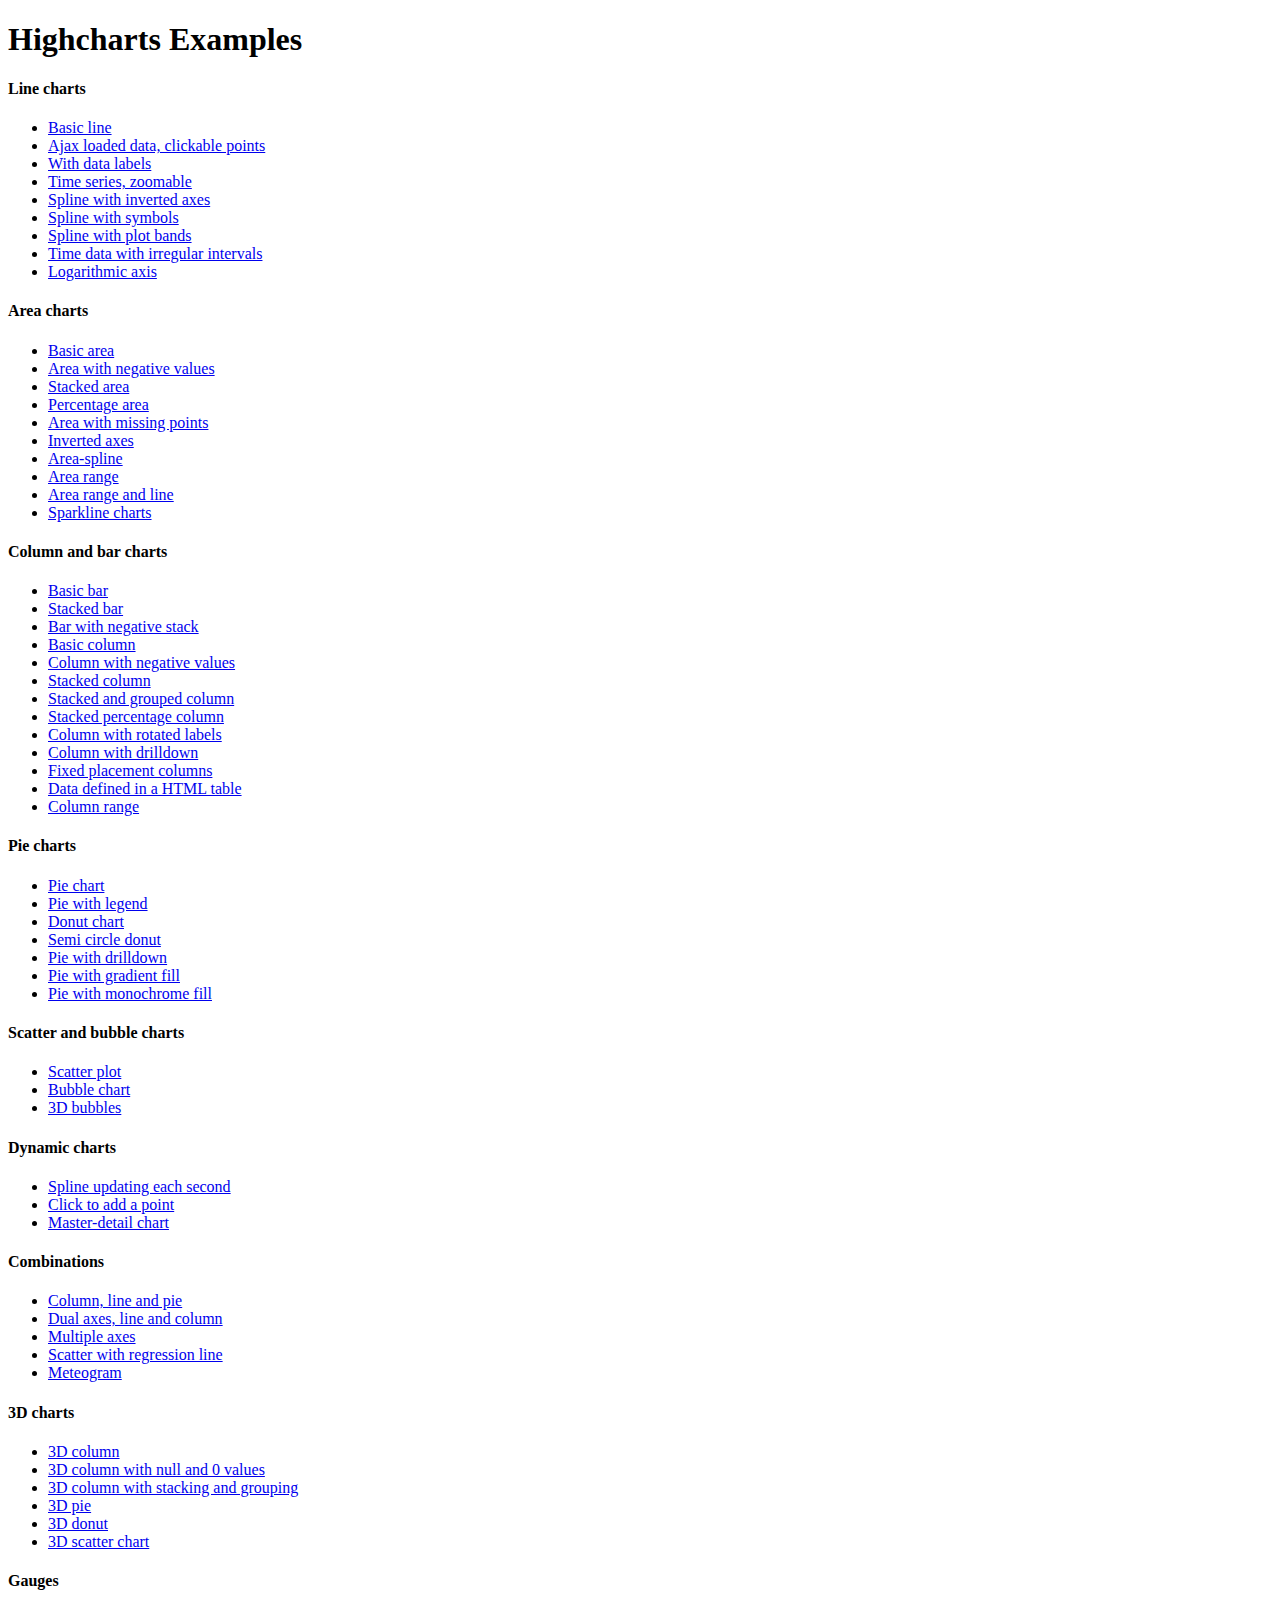
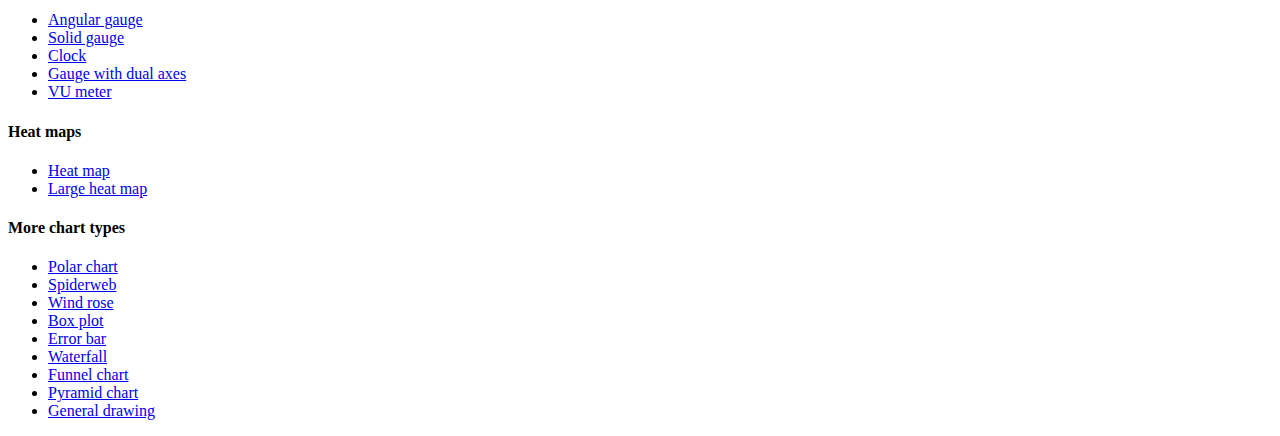
<file: static/style/highchart/index.htm>
<!DOCTYPE HTML PUBLIC "-//W3C//DTD HTML 4.01//EN" "http://www.w3.org/TR/html4/strict.dtd">
<html>
	<head>
		<meta http-equiv="Content-Type" content="text/html; charset=utf-8" />
		<title>Highcharts Examples</title>
	</head>
	<body>
		<h1>Highcharts Examples</h1>
		<h4>Line charts</h4>
		<ul>
			<li><a href="examples/line-basic/index.htm">Basic line</a></li>
			<li><a href="examples/line-ajax/index.htm">Ajax loaded data, clickable points</a></li>
			<li><a href="examples/line-labels/index.htm">With data labels</a></li>
			<li><a href="examples/line-time-series/index.htm">Time series, zoomable</a></li>
			<li><a href="examples/spline-inverted/index.htm">Spline with inverted axes</a></li>
			<li><a href="examples/spline-symbols/index.htm">Spline with symbols</a></li>
			<li><a href="examples/spline-plot-bands/index.htm">Spline with plot bands</a></li>
			<li><a href="examples/spline-irregular-time/index.htm">Time data with irregular intervals</a></li>
			<li><a href="examples/line-log-axis/index.htm">Logarithmic axis</a></li>
		</ul>
		<h4>Area charts</h4>
		<ul>
			<li><a href="examples/area-basic/index.htm">Basic area</a></li>
			<li><a href="examples/area-negative/index.htm">Area with negative values</a></li>
			<li><a href="examples/area-stacked/index.htm">Stacked area</a></li>
			<li><a href="examples/area-stacked-percent/index.htm">Percentage area</a></li>
			<li><a href="examples/area-missing/index.htm">Area with missing points</a></li>
			<li><a href="examples/area-inverted/index.htm">Inverted axes</a></li>
			<li><a href="examples/areaspline/index.htm">Area-spline</a></li>
			<li><a href="examples/arearange/index.htm">Area range</a></li>
			<li><a href="examples/arearange-line/index.htm">Area range and line</a></li>
			<li><a href="examples/sparkline/index.htm">Sparkline charts</a></li>
		</ul>
		<h4>Column and bar charts</h4>
		<ul>
			<li><a href="examples/bar-basic/index.htm">Basic bar</a></li>
			<li><a href="examples/bar-stacked/index.htm">Stacked bar</a></li>
			<li><a href="examples/bar-negative-stack/index.htm">Bar with negative stack</a></li>
			<li><a href="examples/column-basic/index.htm">Basic column</a></li>
			<li><a href="examples/column-negative/index.htm">Column with negative values</a></li>
			<li><a href="examples/column-stacked/index.htm">Stacked column</a></li>
			<li><a href="examples/column-stacked-and-grouped/index.htm">Stacked and grouped column</a></li>
			<li><a href="examples/column-stacked-percent/index.htm">Stacked percentage column</a></li>
			<li><a href="examples/column-rotated-labels/index.htm">Column with rotated labels</a></li>
			<li><a href="examples/column-drilldown/index.htm">Column with drilldown</a></li>
			<li><a href="examples/column-placement/index.htm">Fixed placement columns</a></li>
			<li><a href="examples/column-parsed/index.htm">Data defined in a HTML table</a></li>
			<li><a href="examples/columnrange/index.htm">Column range</a></li>
		</ul>
		<h4>Pie charts</h4>
		<ul>
			<li><a href="examples/pie-basic/index.htm">Pie chart</a></li>
			<li><a href="examples/pie-legend/index.htm">Pie with legend</a></li>
			<li><a href="examples/pie-donut/index.htm">Donut chart</a></li>
			<li><a href="examples/pie-semi-circle/index.htm">Semi circle donut</a></li>
			<li><a href="examples/pie-drilldown/index.htm">Pie with drilldown</a></li>
			<li><a href="examples/pie-gradient/index.htm">Pie with gradient fill</a></li>
			<li><a href="examples/pie-monochrome/index.htm">Pie with monochrome fill</a></li>
		</ul>
		<h4>Scatter and bubble charts</h4>
		<ul>
			<li><a href="examples/scatter/index.htm">Scatter plot</a></li>
			<li><a href="examples/bubble/index.htm">Bubble chart</a></li>
			<li><a href="examples/bubble-3d/index.htm">3D bubbles</a></li>
		</ul>
		<h4>Dynamic charts</h4>
		<ul>
			<li><a href="examples/dynamic-update/index.htm">Spline updating each second</a></li>
			<li><a href="examples/dynamic-click-to-add/index.htm">Click to add a point</a></li>
			<li><a href="examples/dynamic-master-detail/index.htm">Master-detail chart</a></li>
		</ul>
		<h4>Combinations</h4>
		<ul>
			<li><a href="examples/combo/index.htm">Column, line and pie</a></li>
			<li><a href="examples/combo-dual-axes/index.htm">Dual axes, line and column</a></li>
			<li><a href="examples/combo-multi-axes/index.htm">Multiple axes</a></li>
			<li><a href="examples/combo-regression/index.htm">Scatter with regression line</a></li>
			<li><a href="examples/combo-meteogram/index.htm">Meteogram</a></li>
		</ul>
		<h4>3D charts</h4>
		<ul>
			<li><a href="examples/3d-column-interactive/index.htm">3D column</a></li>
			<li><a href="examples/3d-column-null-values/index.htm">3D column with null and 0 values</a></li>
			<li><a href="examples/3d-column-stacking-grouping/index.htm">3D column with stacking and grouping</a></li>
			<li><a href="examples/3d-pie/index.htm">3D pie</a></li>
			<li><a href="examples/3d-pie-donut/index.htm">3D donut</a></li>
			<li><a href="examples/3d-scatter-draggable/index.htm">3D scatter chart</a></li>
		</ul>
		<h4>Gauges</h4>
		<ul>
			<li><a href="examples/gauge-speedometer/index.htm">Angular gauge</a></li>
			<li><a href="examples/gauge-solid/index.htm">Solid gauge</a></li>
			<li><a href="examples/gauge-clock/index.htm">Clock</a></li>
			<li><a href="examples/gauge-dual/index.htm">Gauge with dual axes</a></li>
			<li><a href="examples/gauge-vu-meter/index.htm">VU meter</a></li>
		</ul>
		<h4>Heat maps</h4>
		<ul>
			<li><a href="examples/heatmap/index.htm">Heat map</a></li>
			<li><a href="examples/heatmap-canvas/index.htm">Large heat map</a></li>
		</ul>
		<h4>More chart types</h4>
		<ul>
			<li><a href="examples/polar/index.htm">Polar chart</a></li>
			<li><a href="examples/polar-spider/index.htm">Spiderweb</a></li>
			<li><a href="examples/polar-wind-rose/index.htm">Wind rose</a></li>
			<li><a href="examples/box-plot/index.htm">Box plot</a></li>
			<li><a href="examples/error-bar/index.htm">Error bar</a></li>
			<li><a href="examples/waterfall/index.htm">Waterfall</a></li>
			<li><a href="examples/funnel/index.htm">Funnel chart</a></li>
			<li><a href="examples/pyramid/index.htm">Pyramid chart</a></li>
			<li><a href="examples/renderer/index.htm">General drawing</a></li>
		</ul>
	</body>
</html>
</file>
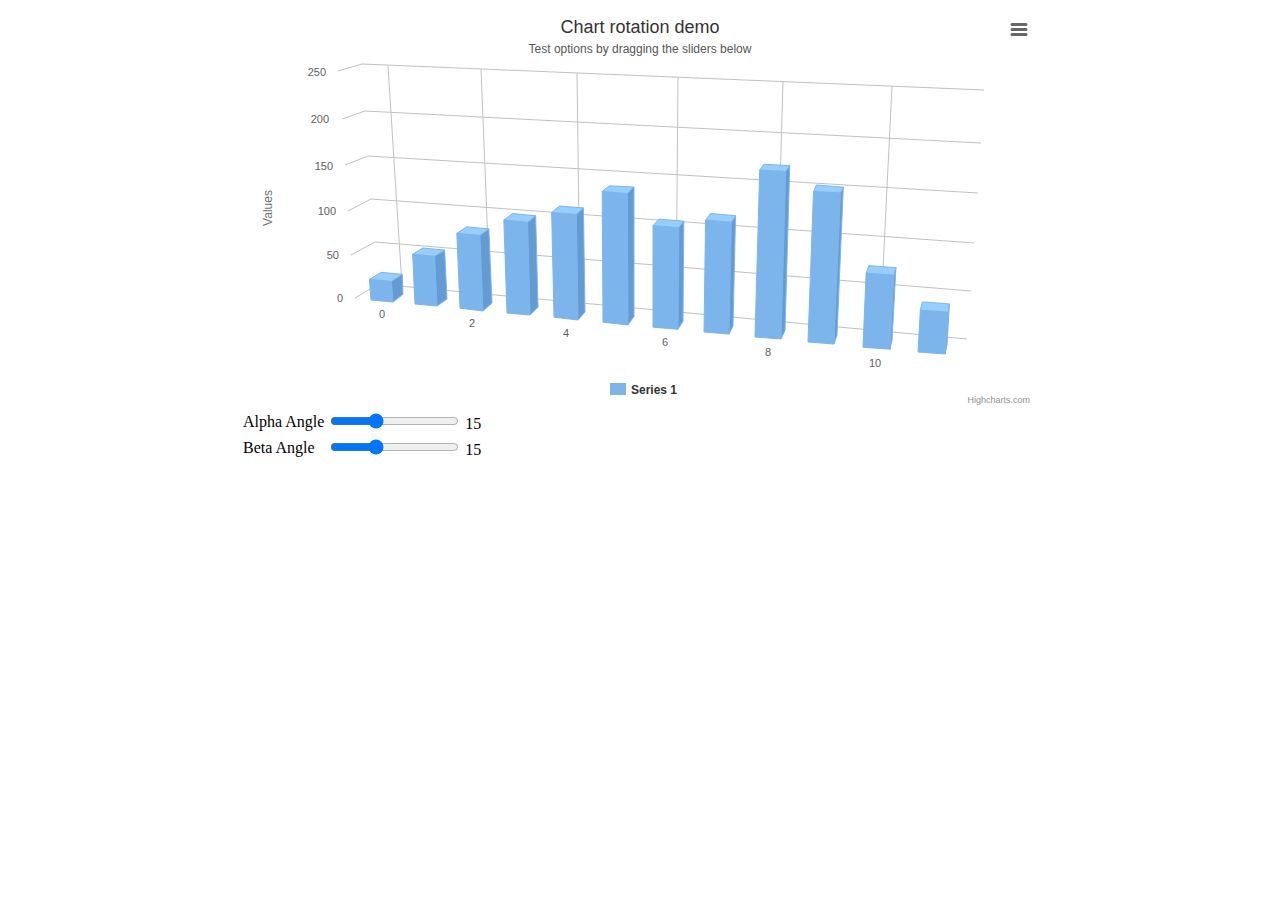
<file: static/style/highchart/examples/3d-column-interactive/index.htm>
<!DOCTYPE HTML>
<html>
	<head>
		<meta http-equiv="Content-Type" content="text/html; charset=utf-8">
		<title>Highcharts Example</title>

		<script type="text/javascript" src="http://ajax.googleapis.com/ajax/libs/jquery/1.8.2/jquery.min.js"></script>
		<style type="text/css">
#container, #sliders {
	min-width: 310px; 
	max-width: 800px;
	margin: 0 auto;
}
#container {
	height: 400px; 
}
		</style>
		<script type="text/javascript">
$(function () {
    // Set up the chart
    var chart = new Highcharts.Chart({
        chart: {
            renderTo: 'container',
            type: 'column',
            margin: 75,
            options3d: {
                enabled: true,
                alpha: 15,
                beta: 15,
                depth: 50,
                viewDistance: 25
            }
        },
        title: {
            text: 'Chart rotation demo'
        },
        subtitle: {
            text: 'Test options by dragging the sliders below'
        },
        plotOptions: {
            column: {
                depth: 25
            }
        },
        series: [{
            data: [29.9, 71.5, 106.4, 129.2, 144.0, 176.0, 135.6, 148.5, 216.4, 194.1, 95.6, 54.4]
        }]
    });

    function showValues() {
        $('#R0-value').html(chart.options.chart.options3d.alpha);
        $('#R1-value').html(chart.options.chart.options3d.beta);
    }

    // Activate the sliders
    $('#R0').on('change', function () {
        chart.options.chart.options3d.alpha = this.value;
        showValues();
        chart.redraw(false);
    });
    $('#R1').on('change', function () {
        chart.options.chart.options3d.beta = this.value;
        showValues();
        chart.redraw(false);
    });

    showValues();
});
		</script>
	</head>
	<body>
<script src="../../js/highcharts.js"></script>
<script src="../../js/highcharts-3d.js"></script>
<script src="../../js/modules/exporting.js"></script>

<div id="container"></div>
<div id="sliders">
	<table>
		<tr><td>Alpha Angle</td><td><input id="R0" type="range" min="0" max="45" value="15"/> <span id="R0-value" class="value"></span></td></tr>
	    <tr><td>Beta Angle</td><td><input id="R1" type="range" min="0" max="45" value="15"/> <span id="R1-value" class="value"></span></td></tr>
	</table>
</div>
	</body>
</html>
</file>
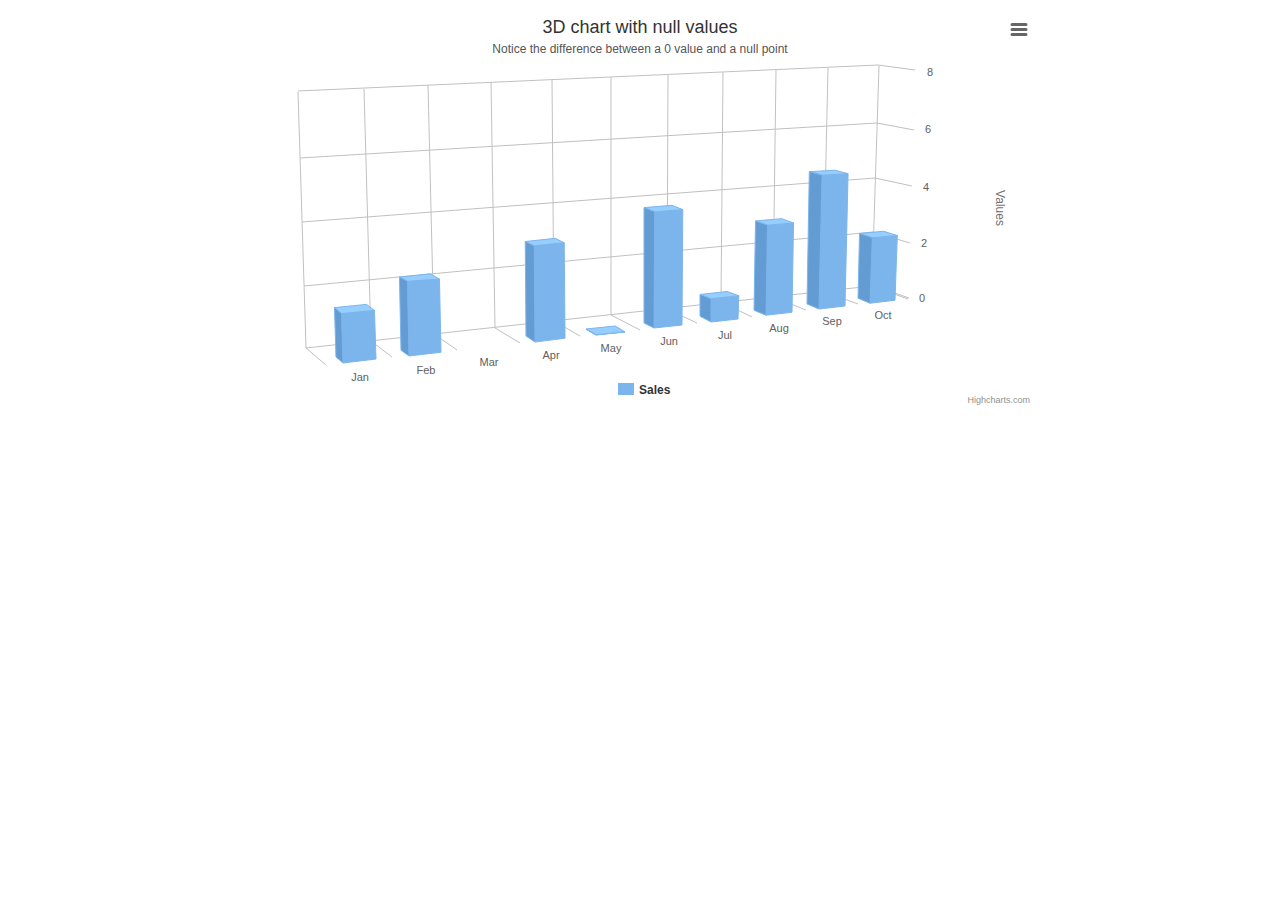
<file: static/style/highchart/examples/3d-column-null-values/index.htm>
<!DOCTYPE HTML>
<html>
	<head>
		<meta http-equiv="Content-Type" content="text/html; charset=utf-8">
		<title>Highcharts Example</title>

		<script type="text/javascript" src="http://ajax.googleapis.com/ajax/libs/jquery/1.8.2/jquery.min.js"></script>
		<style type="text/css">
#container {
	height: 400px; 
	min-width: 310px; 
	max-width: 800px;
	margin: 0 auto;
}
		</style>
		<script type="text/javascript">
$(function () {
    $('#container').highcharts({
        chart: {
            type: 'column',
            margin: 75,
            options3d: {
                enabled: true,
                alpha: 10,
                beta: 25,
                depth: 70
            }
        },
        title: {
            text: '3D chart with null values'
        },
        subtitle: {
            text: 'Notice the difference between a 0 value and a null point'
        },
        plotOptions: {
            column: {
                depth: 25
            }
        },
        xAxis: {
            categories: Highcharts.getOptions().lang.shortMonths
        },
        yAxis: {
            opposite: true
        },
        series: [{
            name: 'Sales',
            data: [2, 3, null, 4, 0, 5, 1, 4, 6, 3]
        }]
    });
});
		</script>
	</head>
	<body>

<script src="../../js/highcharts.js"></script>
<script src="../../js/highcharts-3d.js"></script>
<script src="../../js/modules/exporting.js"></script>

<div id="container" style="height: 400px"></div>
	</body>
</html>
</file>
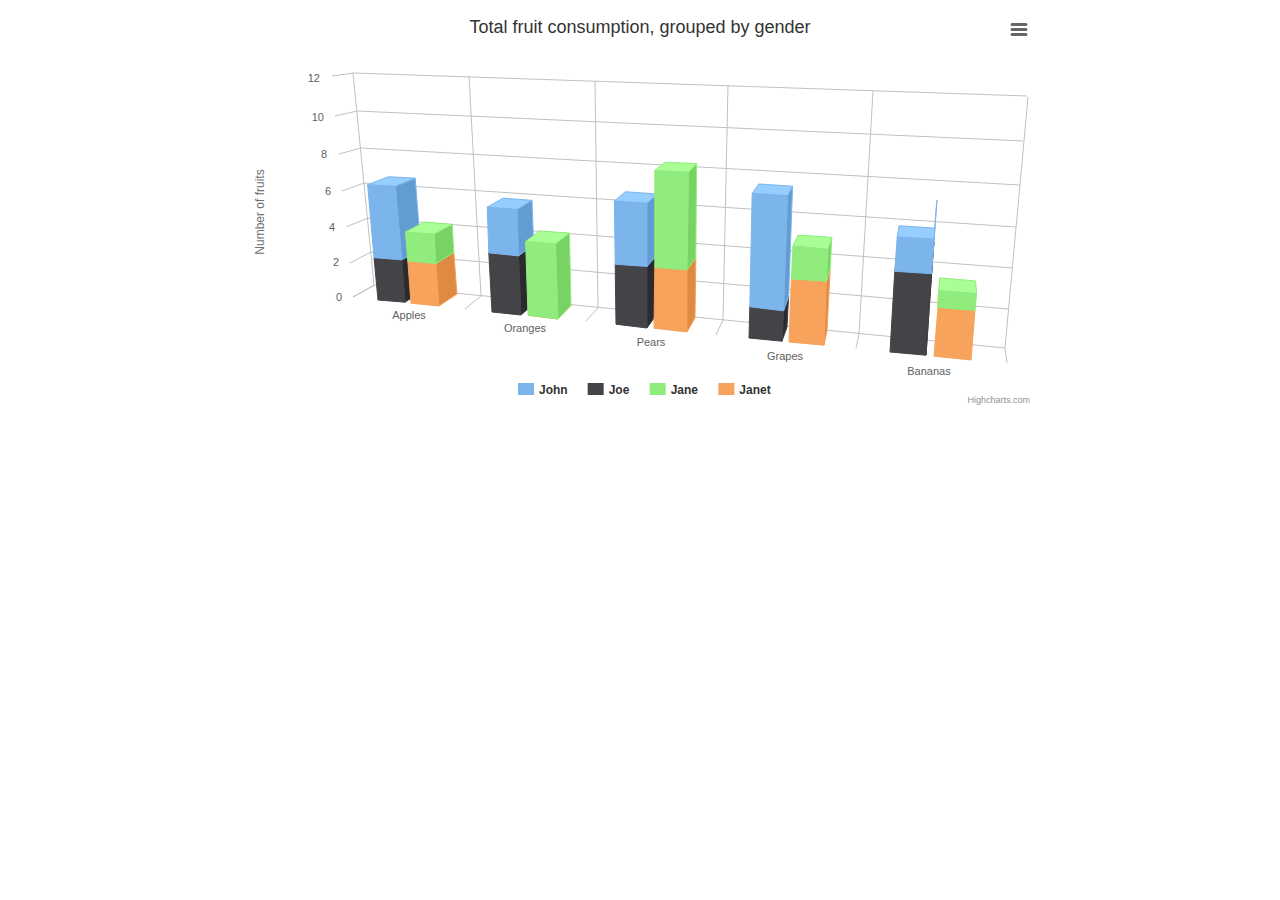
<file: static/style/highchart/examples/3d-column-stacking-grouping/index.htm>
<!DOCTYPE HTML>
<html>
	<head>
		<meta http-equiv="Content-Type" content="text/html; charset=utf-8">
		<title>Highcharts Example</title>

		<script type="text/javascript" src="http://ajax.googleapis.com/ajax/libs/jquery/1.8.2/jquery.min.js"></script>
		<style type="text/css">
#container {
	height: 400px; 
	min-width: 310px; 
	max-width: 800px;
	margin: 0 auto;
}
		</style>
		<script type="text/javascript">
$(function () {
    $('#container').highcharts({

        chart: {
            type: 'column',
            options3d: {
                enabled: true,
                alpha: 15,
                beta: 15,
                viewDistance: 25,
                depth: 40
            },
            marginTop: 80,
            marginRight: 40
        },

        title: {
            text: 'Total fruit consumption, grouped by gender'
        },

        xAxis: {
            categories: ['Apples', 'Oranges', 'Pears', 'Grapes', 'Bananas']
        },

        yAxis: {
            allowDecimals: false,
            min: 0,
            title: {
                text: 'Number of fruits'
            }
        },

        tooltip: {
            headerFormat: '<b>{point.key}</b><br>',
            pointFormat: '<span style="color:{series.color}">\u25CF</span> {series.name}: {point.y} / {point.stackTotal}'
        },

        plotOptions: {
            column: {
                stacking: 'normal',
                depth: 40
            }
        },

        series: [{
            name: 'John',
            data: [5, 3, 4, 7, 2],
            stack: 'male'
        }, {
            name: 'Joe',
            data: [3, 4, 4, 2, 5],
            stack: 'male'
        }, {
            name: 'Jane',
            data: [2, 5, 6, 2, 1],
            stack: 'female'
        }, {
            name: 'Janet',
            data: [3, 0, 4, 4, 3],
            stack: 'female'
        }]
    });
});


		</script>
	</head>
	<body>

<script src="../../js/highcharts.js"></script>
<script src="../../js/highcharts-3d.js"></script>
<script src="../../js/modules/exporting.js"></script>

<div id="container" style="height: 400px"></div>
	</body>
</html>
</file>
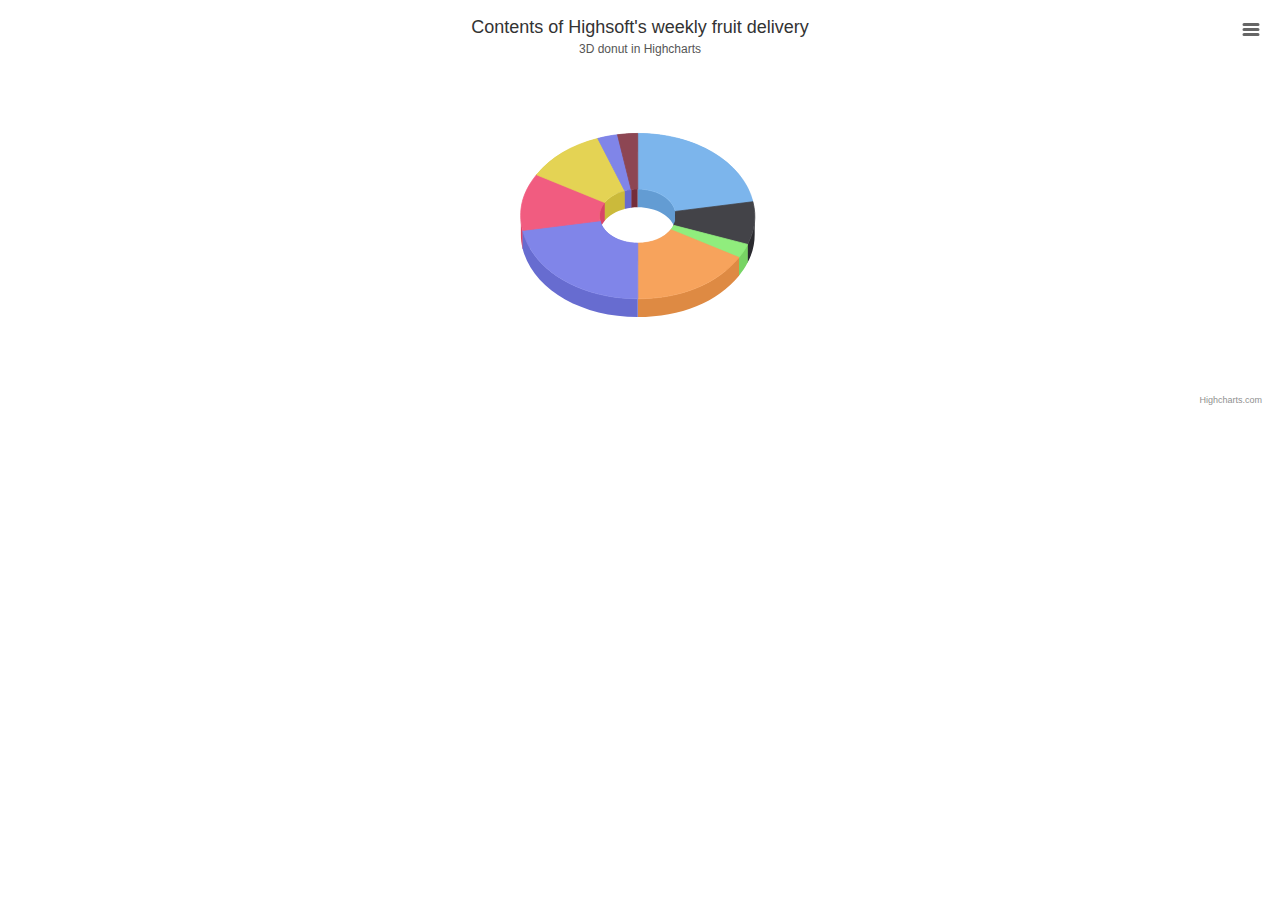
<file: static/style/highchart/examples/3d-pie-donut/index.htm>
<!DOCTYPE HTML>
<html>
	<head>
		<meta http-equiv="Content-Type" content="text/html; charset=utf-8">
		<title>Highcharts Example</title>

		<script type="text/javascript" src="http://ajax.googleapis.com/ajax/libs/jquery/1.8.2/jquery.min.js"></script>
		<style type="text/css">
${demo.css}
		</style>
		<script type="text/javascript">
$(function () {
    $('#container').highcharts({
        chart: {
            type: 'pie',
            options3d: {
                enabled: true,
                alpha: 45
            }
        },
        title: {
            text: 'Contents of Highsoft\'s weekly fruit delivery'
        },
        subtitle: {
            text: '3D donut in Highcharts'
        },
        plotOptions: {
            pie: {
                innerSize: 100,
                depth: 45
            }
        },
        series: [{
            name: 'Delivered amount',
            data: [
                ['Bananas', 8],
                ['Kiwi', 3],
                ['Mixed nuts', 1],
                ['Oranges', 6],
                ['Apples', 8],
                ['Pears', 4],
                ['Clementines', 4],
                ['Reddish (bag)', 1],
                ['Grapes (bunch)', 1]
            ]
        }]
    });
});
		</script>
	</head>
	<body>

<script src="../../js/highcharts.js"></script>
<script src="../../js/highcharts-3d.js"></script>
<script src="../../js/modules/exporting.js"></script>

<div id="container" style="height: 400px"></div>
	</body>
</html>
</file>
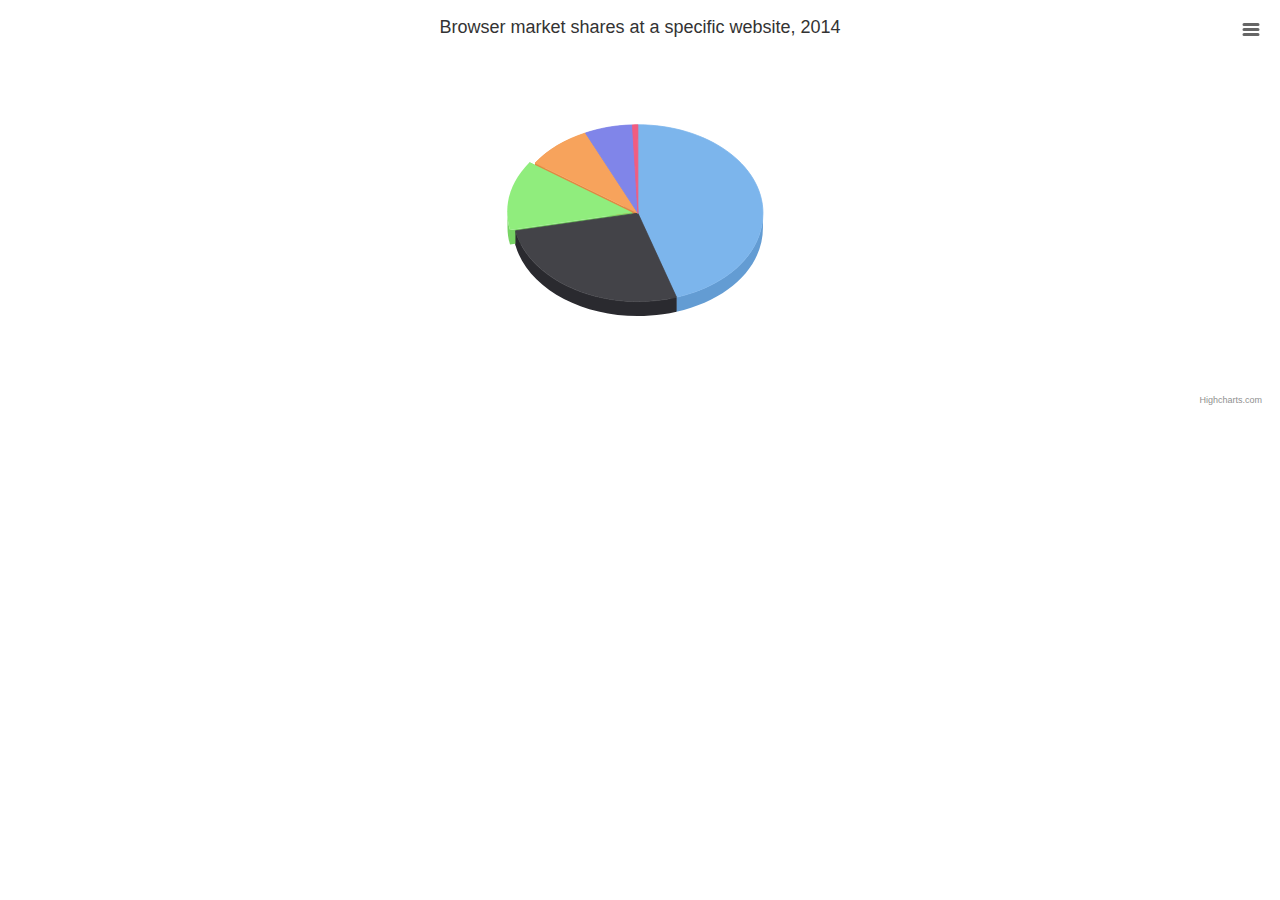
<file: static/style/highchart/examples/3d-pie/index.htm>
<!DOCTYPE HTML>
<html>
	<head>
		<meta http-equiv="Content-Type" content="text/html; charset=utf-8">
		<title>Highcharts Example</title>

		<script type="text/javascript" src="http://ajax.googleapis.com/ajax/libs/jquery/1.8.2/jquery.min.js"></script>
		<style type="text/css">
${demo.css}
		</style>
		<script type="text/javascript">
$(function () {
    $('#container').highcharts({
        chart: {
            type: 'pie',
            options3d: {
                enabled: true,
                alpha: 45,
                beta: 0
            }
        },
        title: {
            text: 'Browser market shares at a specific website, 2014'
        },
        tooltip: {
            pointFormat: '{series.name}: <b>{point.percentage:.1f}%</b>'
        },
        plotOptions: {
            pie: {
                allowPointSelect: true,
                cursor: 'pointer',
                depth: 35,
                dataLabels: {
                    enabled: true,
                    format: '{point.name}'
                }
            }
        },
        series: [{
            type: 'pie',
            name: 'Browser share',
            data: [
                ['Firefox',   45.0],
                ['IE',       26.8],
                {
                    name: 'Chrome',
                    y: 12.8,
                    sliced: true,
                    selected: true
                },
                ['Safari',    8.5],
                ['Opera',     6.2],
                ['Others',   0.7]
            ]
        }]
    });
});
		</script>
	</head>
	<body>

<script src="../../js/highcharts.js"></script>
<script src="../../js/highcharts-3d.js"></script>
<script src="../../js/modules/exporting.js"></script>

<div id="container" style="height: 400px"></div>
	</body>
</html>
</file>
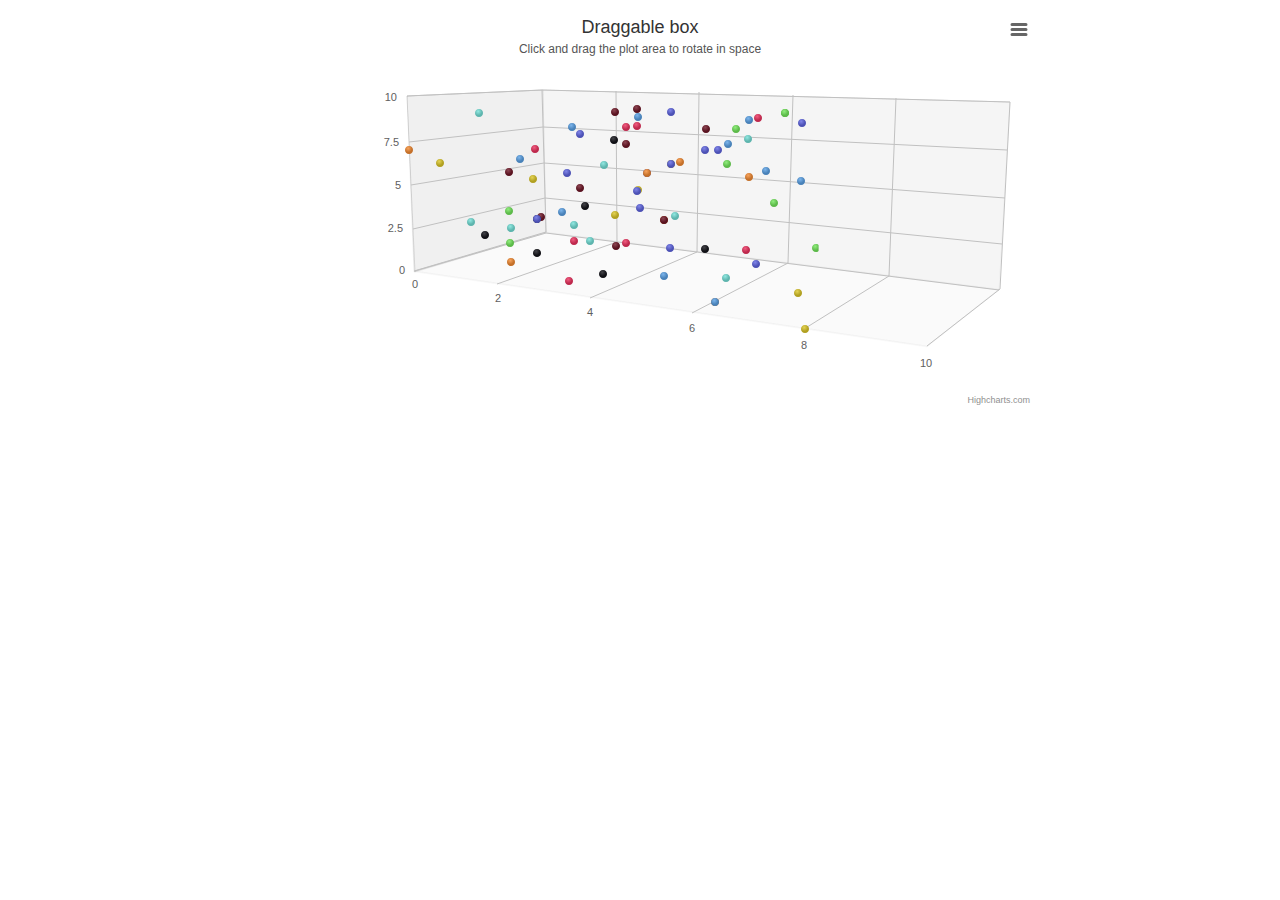
<file: static/style/highchart/examples/3d-scatter-draggable/index.htm>
<!DOCTYPE HTML>
<html>
	<head>
		<meta http-equiv="Content-Type" content="text/html; charset=utf-8">
		<title>Highcharts Example</title>

		<script type="text/javascript" src="http://ajax.googleapis.com/ajax/libs/jquery/1.8.2/jquery.min.js"></script>
		<style type="text/css">
#container {
	height: 400px; 
	min-width: 310px; 
	max-width: 800px;
	margin: 0 auto;
}
		</style>
		<script type="text/javascript">
$(function () {

    // Give the points a 3D feel by adding a radial gradient
    Highcharts.getOptions().colors = $.map(Highcharts.getOptions().colors, function (color) {
        return {
            radialGradient: {
                cx: 0.4,
                cy: 0.3,
                r: 0.5
            },
            stops: [
                [0, color],
                [1, Highcharts.Color(color).brighten(-0.2).get('rgb')]
            ]
        };
    });

    // Set up the chart
    var chart = new Highcharts.Chart({
        chart: {
            renderTo: 'container',
            margin: 100,
            type: 'scatter',
            options3d: {
                enabled: true,
                alpha: 10,
                beta: 30,
                depth: 250,
                viewDistance: 5,

                frame: {
                    bottom: { size: 1, color: 'rgba(0,0,0,0.02)' },
                    back: { size: 1, color: 'rgba(0,0,0,0.04)' },
                    side: { size: 1, color: 'rgba(0,0,0,0.06)' }
                }
            }
        },
        title: {
            text: 'Draggable box'
        },
        subtitle: {
            text: 'Click and drag the plot area to rotate in space'
        },
        plotOptions: {
            scatter: {
                width: 10,
                height: 10,
                depth: 10
            }
        },
        yAxis: {
            min: 0,
            max: 10,
            title: null
        },
        xAxis: {
            min: 0,
            max: 10,
            gridLineWidth: 1
        },
        zAxis: {
            min: 0,
            max: 10
        },
        legend: {
            enabled: false
        },
        series: [{
            name: 'Reading',
            colorByPoint: true,
            data: [[1, 6, 5], [8, 7, 9], [1, 3, 4], [4, 6, 8], [5, 7, 7], [6, 9, 6], [7, 0, 5], [2, 3, 3], [3, 9, 8], [3, 6, 5], [4, 9, 4], [2, 3, 3], [6, 9, 9], [0, 7, 0], [7, 7, 9], [7, 2, 9], [0, 6, 2], [4, 6, 7], [3, 7, 7], [0, 1, 7], [2, 8, 6], [2, 3, 7], [6, 4, 8], [3, 5, 9], [7, 9, 5], [3, 1, 7], [4, 4, 2], [3, 6, 2], [3, 1, 6], [6, 8, 5], [6, 6, 7], [4, 1, 1], [7, 2, 7], [7, 7, 0], [8, 8, 9], [9, 4, 1], [8, 3, 4], [9, 8, 9], [3, 5, 3], [0, 2, 4], [6, 0, 2], [2, 1, 3], [5, 8, 9], [2, 1, 1], [9, 7, 6], [3, 0, 2], [9, 9, 0], [3, 4, 8], [2, 6, 1], [8, 9, 2], [7, 6, 5], [6, 3, 1], [9, 3, 1], [8, 9, 3], [9, 1, 0], [3, 8, 7], [8, 0, 0], [4, 9, 7], [8, 6, 2], [4, 3, 0], [2, 3, 5], [9, 1, 4], [1, 1, 4], [6, 0, 2], [6, 1, 6], [3, 8, 8], [8, 8, 7], [5, 5, 0], [3, 9, 6], [5, 4, 3], [6, 8, 3], [0, 1, 5], [6, 7, 3], [8, 3, 2], [3, 8, 3], [2, 1, 6], [4, 6, 7], [8, 9, 9], [5, 4, 2], [6, 1, 3], [6, 9, 5], [4, 8, 2], [9, 7, 4], [5, 4, 2], [9, 6, 1], [2, 7, 3], [4, 5, 4], [6, 8, 1], [3, 4, 0], [2, 2, 6], [5, 1, 2], [9, 9, 7], [6, 9, 9], [8, 4, 3], [4, 1, 7], [6, 2, 5], [0, 4, 9], [3, 5, 9], [6, 9, 1], [1, 9, 2]]
        }]
    });


    // Add mouse events for rotation
    $(chart.container).bind('mousedown.hc touchstart.hc', function (e) {
        e = chart.pointer.normalize(e);

        var posX = e.pageX,
            posY = e.pageY,
            alpha = chart.options.chart.options3d.alpha,
            beta = chart.options.chart.options3d.beta,
            newAlpha,
            newBeta,
            sensitivity = 5; // lower is more sensitive

        $(document).bind({
            'mousemove.hc touchdrag.hc': function (e) {
                // Run beta
                newBeta = beta + (posX - e.pageX) / sensitivity;
                newBeta = Math.min(100, Math.max(-100, newBeta));
                chart.options.chart.options3d.beta = newBeta;

                // Run alpha
                newAlpha = alpha + (e.pageY - posY) / sensitivity;
                newAlpha = Math.min(100, Math.max(-100, newAlpha));
                chart.options.chart.options3d.alpha = newAlpha;

                chart.redraw(false);
            },
            'mouseup touchend': function () {
                $(document).unbind('.hc');
            }
        });
    });

});
		</script>
	</head>
	<body>

<script src="../../js/highcharts.js"></script>
<script src="../../js/highcharts-3d.js"></script>
<script src="../../js/modules/exporting.js"></script>

<div id="container" style="height: 400px"></div>
	</body>
</html>
</file>
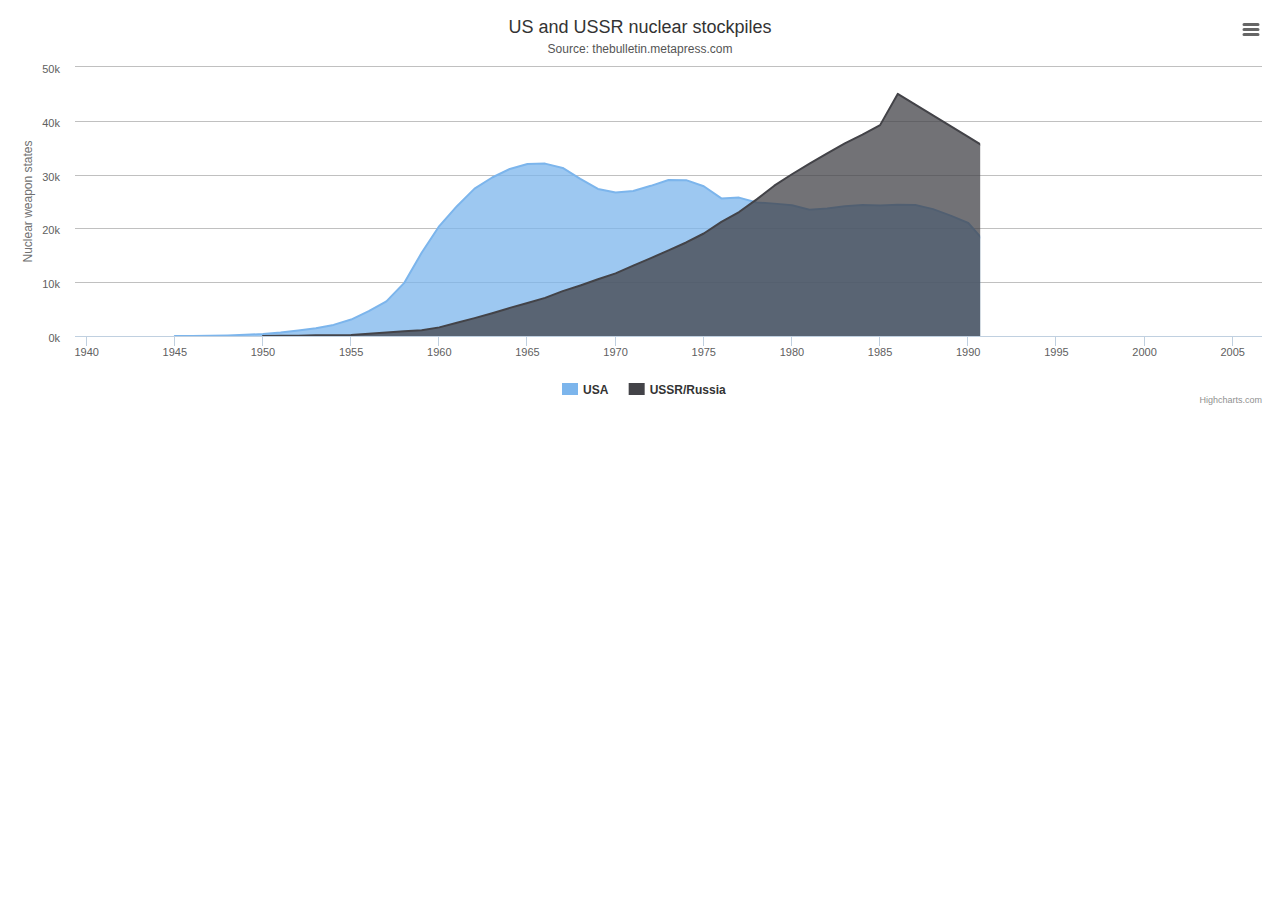
<file: static/style/highchart/examples/area-basic/index.htm>
<!DOCTYPE HTML>
<html>
	<head>
		<meta http-equiv="Content-Type" content="text/html; charset=utf-8">
		<title>Highcharts Example</title>

		<script type="text/javascript" src="http://ajax.googleapis.com/ajax/libs/jquery/1.8.2/jquery.min.js"></script>
		<style type="text/css">
${demo.css}
		</style>
		<script type="text/javascript">
$(function () {
    $('#container').highcharts({
        chart: {
            type: 'area'
        },
        title: {
            text: 'US and USSR nuclear stockpiles'
        },
        subtitle: {
            text: 'Source: <a href="http://thebulletin.metapress.com/content/c4120650912x74k7/fulltext.pdf">' +
                'thebulletin.metapress.com</a>'
        },
        xAxis: {
            allowDecimals: false,
            labels: {
                formatter: function () {
                    return this.value; // clean, unformatted number for year
                }
            }
        },
        yAxis: {
            title: {
                text: 'Nuclear weapon states'
            },
            labels: {
                formatter: function () {
                    return this.value / 1000 + 'k';
                }
            }
        },
        tooltip: {
            pointFormat: '{series.name} produced <b>{point.y:,.0f}</b><br/>warheads in {point.x}'
        },
        plotOptions: {
            area: {
                pointStart: 1940,
                marker: {
                    enabled: false,
                    symbol: 'circle',
                    radius: 2,
                    states: {
                        hover: {
                            enabled: true
                        }
                    }
                }
            }
        },
        series: [{
            name: 'USA',
            data: [null, null, null, null, null, 6, 11, 32, 110, 235, 369, 640,
                1005, 1436, 2063, 3057, 4618, 6444, 9822, 15468, 20434, 24126,
                27387, 29459, 31056, 31982, 32040, 31233, 29224, 27342, 26662,
                26956, 27912, 28999, 28965, 27826, 25579, 25722, 24826, 24605,
                24304, 23464, 23708, 24099, 24357, 24237, 24401, 24344, 23586,
                22380, 21004, 17287, 14747, 13076, 12555, 12144, 11009, 10950,
                10871, 10824, 10577, 10527, 10475, 10421, 10358, 10295, 10104]
        }, {
            name: 'USSR/Russia',
            data: [null, null, null, null, null, null, null, null, null, null,
                5, 25, 50, 120, 150, 200, 426, 660, 869, 1060, 1605, 2471, 3322,
                4238, 5221, 6129, 7089, 8339, 9399, 10538, 11643, 13092, 14478,
                15915, 17385, 19055, 21205, 23044, 25393, 27935, 30062, 32049,
                33952, 35804, 37431, 39197, 45000, 43000, 41000, 39000, 37000,
                35000, 33000, 31000, 29000, 27000, 25000, 24000, 23000, 22000,
                21000, 20000, 19000, 18000, 18000, 17000, 16000]
        }]
    });
});
		</script>
	</head>
	<body>
<script src="../../js/highcharts.js"></script>
<script src="../../js/modules/exporting.js"></script>

<div id="container" style="min-width: 310px; height: 400px; margin: 0 auto"></div>

	</body>
</html>
</file>
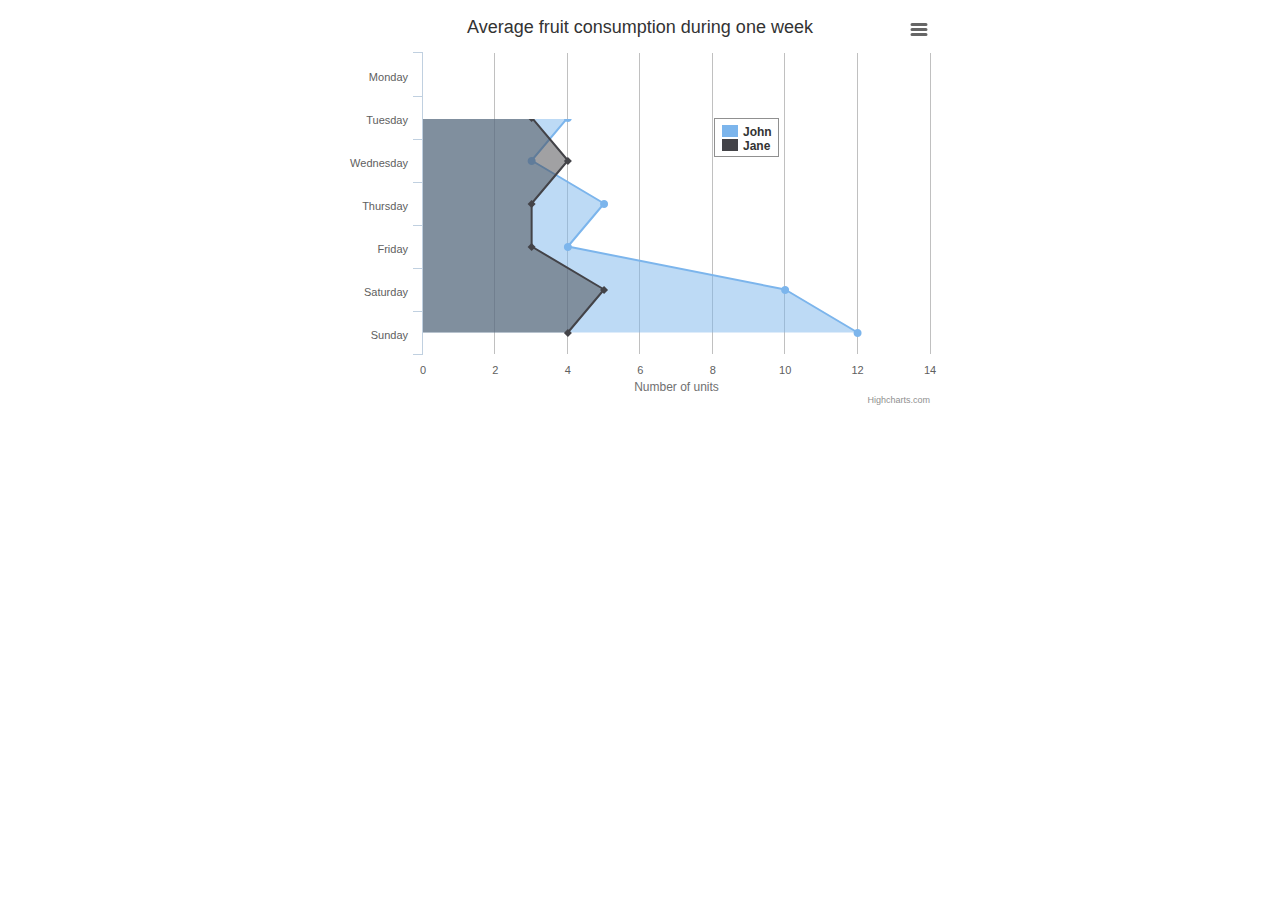
<file: static/style/highchart/examples/area-inverted/index.htm>
<!DOCTYPE HTML>
<html>
	<head>
		<meta http-equiv="Content-Type" content="text/html; charset=utf-8">
		<title>Highcharts Example</title>

		<script type="text/javascript" src="http://ajax.googleapis.com/ajax/libs/jquery/1.8.2/jquery.min.js"></script>
		<style type="text/css">
${demo.css}
		</style>
		<script type="text/javascript">
$(function () {
    $('#container').highcharts({
        chart: {
            type: 'area',
            inverted: true
        },
        title: {
            text: 'Average fruit consumption during one week'
        },
        subtitle: {
            style: {
                position: 'absolute',
                right: '0px',
                bottom: '10px'
            }
        },
        legend: {
            layout: 'vertical',
            align: 'right',
            verticalAlign: 'top',
            x: -150,
            y: 100,
            floating: true,
            borderWidth: 1,
            backgroundColor: (Highcharts.theme && Highcharts.theme.legendBackgroundColor) || '#FFFFFF'
        },
        xAxis: {
            categories: [
                'Monday',
                'Tuesday',
                'Wednesday',
                'Thursday',
                'Friday',
                'Saturday',
                'Sunday'
            ]
        },
        yAxis: {
            title: {
                text: 'Number of units'
            },
            labels: {
                formatter: function () {
                    return this.value;
                }
            },
            min: 0
        },
        plotOptions: {
            area: {
                fillOpacity: 0.5
            }
        },
        series: [{
            name: 'John',
            data: [3, 4, 3, 5, 4, 10, 12]
        }, {
            name: 'Jane',
            data: [1, 3, 4, 3, 3, 5, 4]
        }]
    });
});
		</script>
	</head>
	<body>
<script src="../../js/highcharts.js"></script>
<script src="../../js/modules/exporting.js"></script>

<div id="container" style="min-width: 310px; height: 400px; max-width: 600px; margin: 0 auto"></div>

	</body>
</html>
</file>
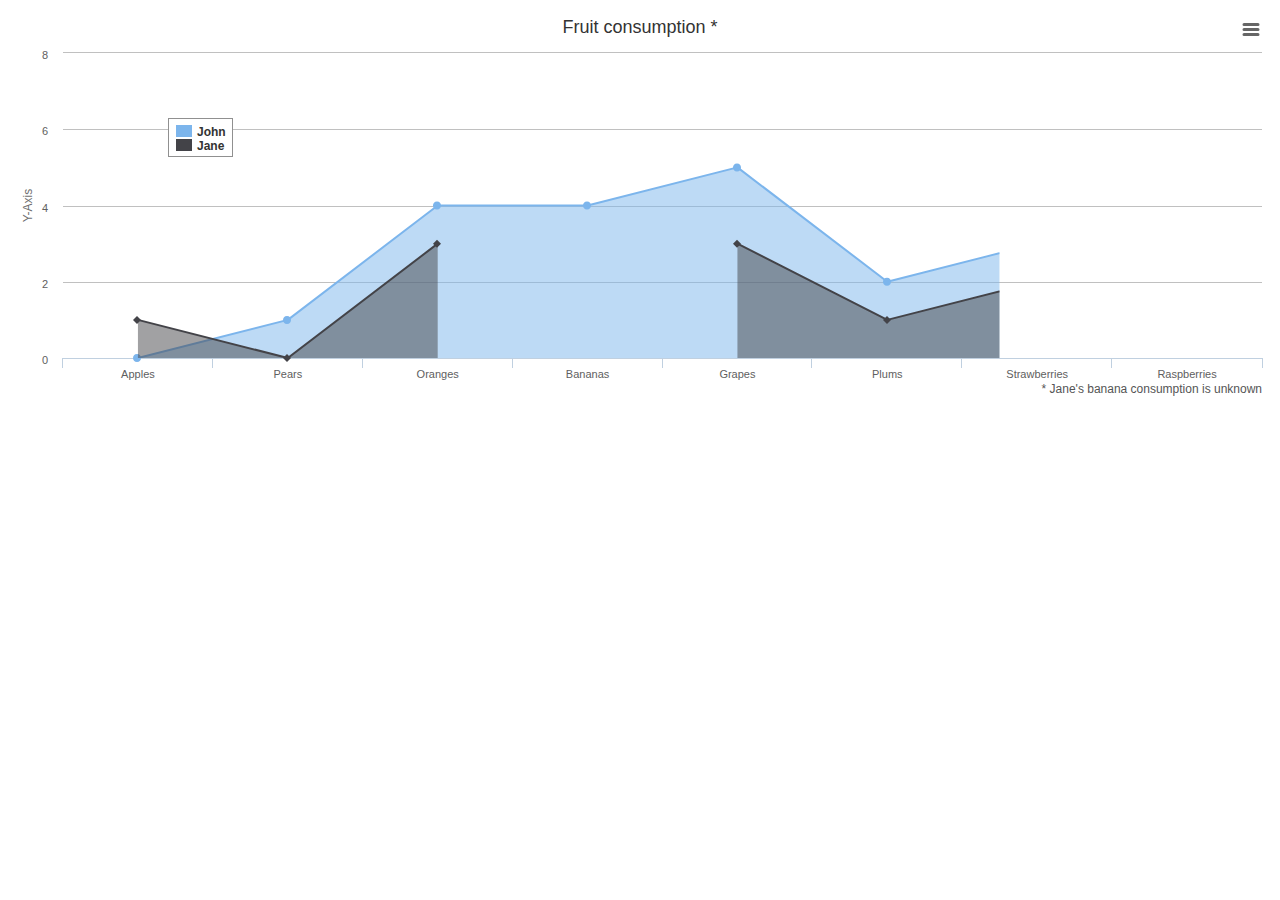
<file: static/style/highchart/examples/area-missing/index.htm>
<!DOCTYPE HTML>
<html>
	<head>
		<meta http-equiv="Content-Type" content="text/html; charset=utf-8">
		<title>Highcharts Example</title>

		<script type="text/javascript" src="http://ajax.googleapis.com/ajax/libs/jquery/1.8.2/jquery.min.js"></script>
		<style type="text/css">
${demo.css}
		</style>
		<script type="text/javascript">
$(function () {
    $('#container').highcharts({
        chart: {
            type: 'area',
            spacingBottom: 30
        },
        title: {
            text: 'Fruit consumption *'
        },
        subtitle: {
            text: '* Jane\'s banana consumption is unknown',
            floating: true,
            align: 'right',
            verticalAlign: 'bottom',
            y: 15
        },
        legend: {
            layout: 'vertical',
            align: 'left',
            verticalAlign: 'top',
            x: 150,
            y: 100,
            floating: true,
            borderWidth: 1,
            backgroundColor: (Highcharts.theme && Highcharts.theme.legendBackgroundColor) || '#FFFFFF'
        },
        xAxis: {
            categories: ['Apples', 'Pears', 'Oranges', 'Bananas', 'Grapes', 'Plums', 'Strawberries', 'Raspberries']
        },
        yAxis: {
            title: {
                text: 'Y-Axis'
            },
            labels: {
                formatter: function () {
                    return this.value;
                }
            }
        },
        tooltip: {
            formatter: function () {
                return '<b>' + this.series.name + '</b><br/>' +
                    this.x + ': ' + this.y;
            }
        },
        plotOptions: {
            area: {
                fillOpacity: 0.5
            }
        },
        credits: {
            enabled: false
        },
        series: [{
            name: 'John',
            data: [0, 1, 4, 4, 5, 2, 3, 7]
        }, {
            name: 'Jane',
            data: [1, 0, 3, null, 3, 1, 2, 1]
        }]
    });
});
		</script>
	</head>
	<body>
<script src="../../js/highcharts.js"></script>
<script src="../../js/modules/exporting.js"></script>

<div id="container" style="min-width: 310px; height: 400px; margin: 0 auto"></div>

	</body>
</html>
</file>
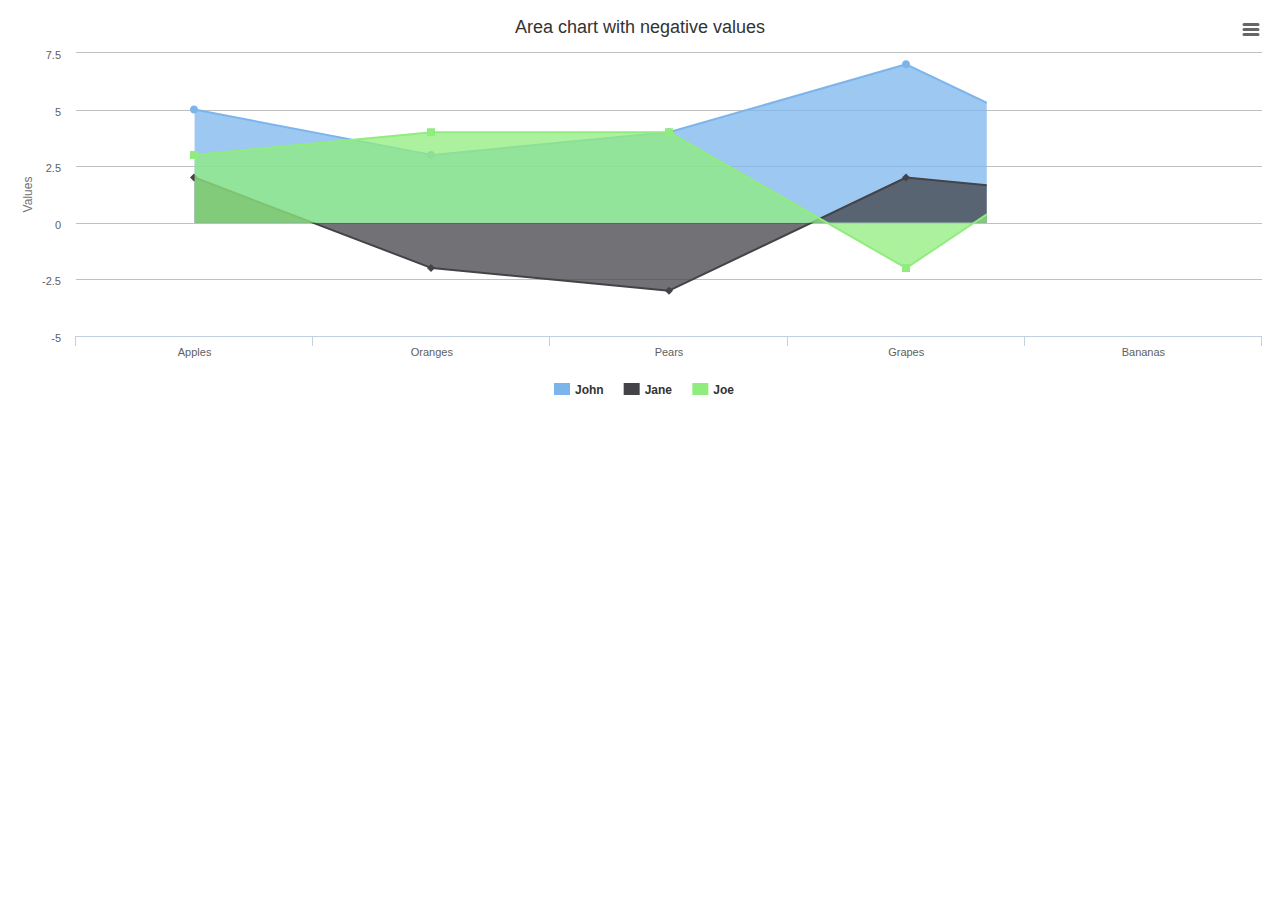
<file: static/style/highchart/examples/area-negative/index.htm>
<!DOCTYPE HTML>
<html>
	<head>
		<meta http-equiv="Content-Type" content="text/html; charset=utf-8">
		<title>Highcharts Example</title>

		<script type="text/javascript" src="http://ajax.googleapis.com/ajax/libs/jquery/1.8.2/jquery.min.js"></script>
		<style type="text/css">
${demo.css}
		</style>
		<script type="text/javascript">
$(function () {
    $('#container').highcharts({
        chart: {
            type: 'area'
        },
        title: {
            text: 'Area chart with negative values'
        },
        xAxis: {
            categories: ['Apples', 'Oranges', 'Pears', 'Grapes', 'Bananas']
        },
        credits: {
            enabled: false
        },
        series: [{
            name: 'John',
            data: [5, 3, 4, 7, 2]
        }, {
            name: 'Jane',
            data: [2, -2, -3, 2, 1]
        }, {
            name: 'Joe',
            data: [3, 4, 4, -2, 5]
        }]
    });
});
		</script>
	</head>
	<body>
<script src="../../js/highcharts.js"></script>
<script src="../../js/modules/exporting.js"></script>

<div id="container" style="min-width: 310px; height: 400px; margin: 0 auto"></div>

	</body>
</html>
</file>
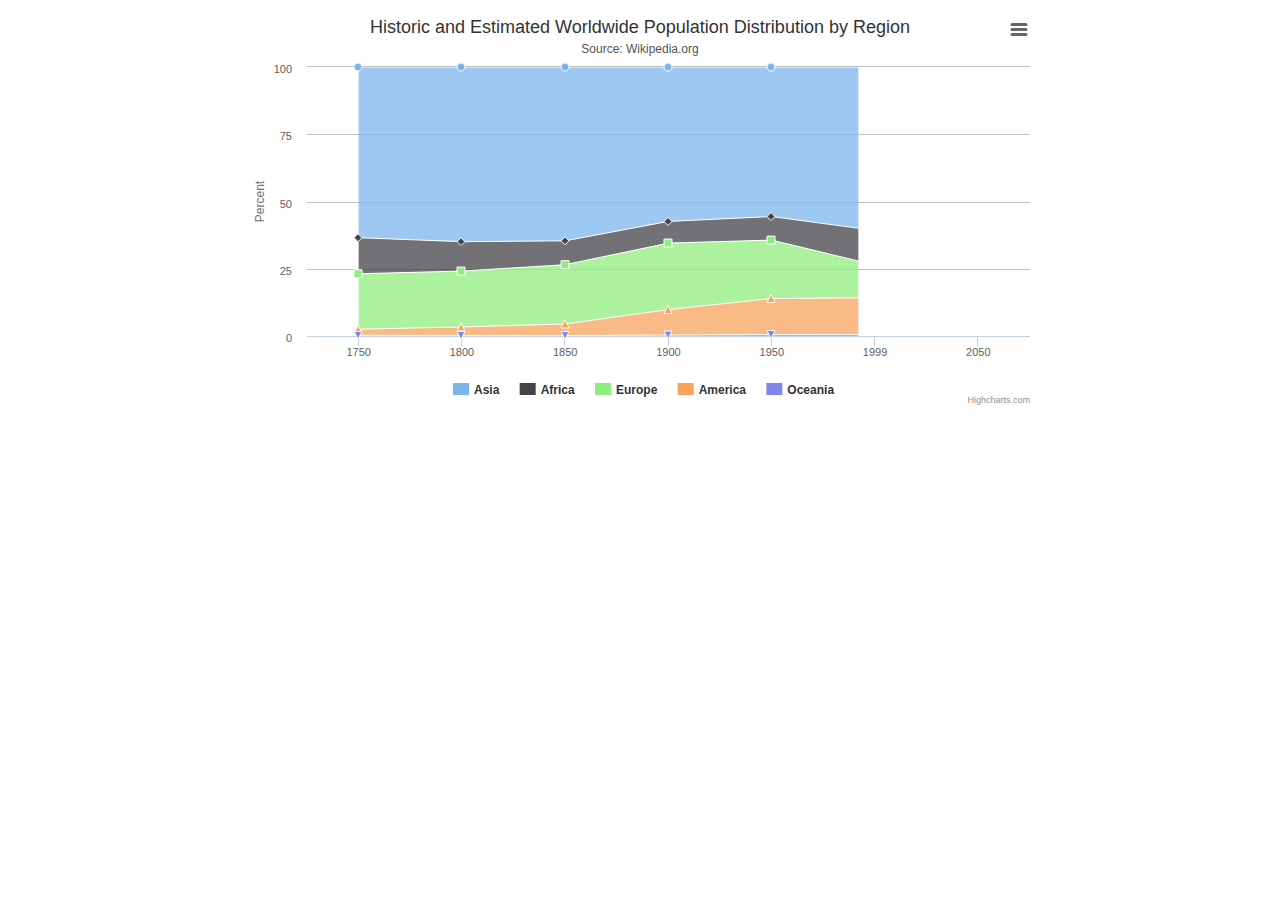
<file: static/style/highchart/examples/area-stacked-percent/index.htm>
<!DOCTYPE HTML>
<html>
	<head>
		<meta http-equiv="Content-Type" content="text/html; charset=utf-8">
		<title>Highcharts Example</title>

		<script type="text/javascript" src="http://ajax.googleapis.com/ajax/libs/jquery/1.8.2/jquery.min.js"></script>
		<style type="text/css">
${demo.css}
		</style>
		<script type="text/javascript">
$(function () {
    $('#container').highcharts({
        chart: {
            type: 'area'
        },
        title: {
            text: 'Historic and Estimated Worldwide Population Distribution by Region'
        },
        subtitle: {
            text: 'Source: Wikipedia.org'
        },
        xAxis: {
            categories: ['1750', '1800', '1850', '1900', '1950', '1999', '2050'],
            tickmarkPlacement: 'on',
            title: {
                enabled: false
            }
        },
        yAxis: {
            title: {
                text: 'Percent'
            }
        },
        tooltip: {
            pointFormat: '<span style="color:{series.color}">{series.name}</span>: <b>{point.percentage:.1f}%</b> ({point.y:,.0f} millions)<br/>',
            shared: true
        },
        plotOptions: {
            area: {
                stacking: 'percent',
                lineColor: '#ffffff',
                lineWidth: 1,
                marker: {
                    lineWidth: 1,
                    lineColor: '#ffffff'
                }
            }
        },
        series: [{
            name: 'Asia',
            data: [502, 635, 809, 947, 1402, 3634, 5268]
        }, {
            name: 'Africa',
            data: [106, 107, 111, 133, 221, 767, 1766]
        }, {
            name: 'Europe',
            data: [163, 203, 276, 408, 547, 729, 628]
        }, {
            name: 'America',
            data: [18, 31, 54, 156, 339, 818, 1201]
        }, {
            name: 'Oceania',
            data: [2, 2, 2, 6, 13, 30, 46]
        }]
    });
});
		</script>
	</head>
	<body>
<script src="../../js/highcharts.js"></script>
<script src="../../js/modules/exporting.js"></script>

<div id="container" style="min-width: 310px; height: 400px; max-width: 800px; margin: 0 auto"></div>

	</body>
</html>
</file>
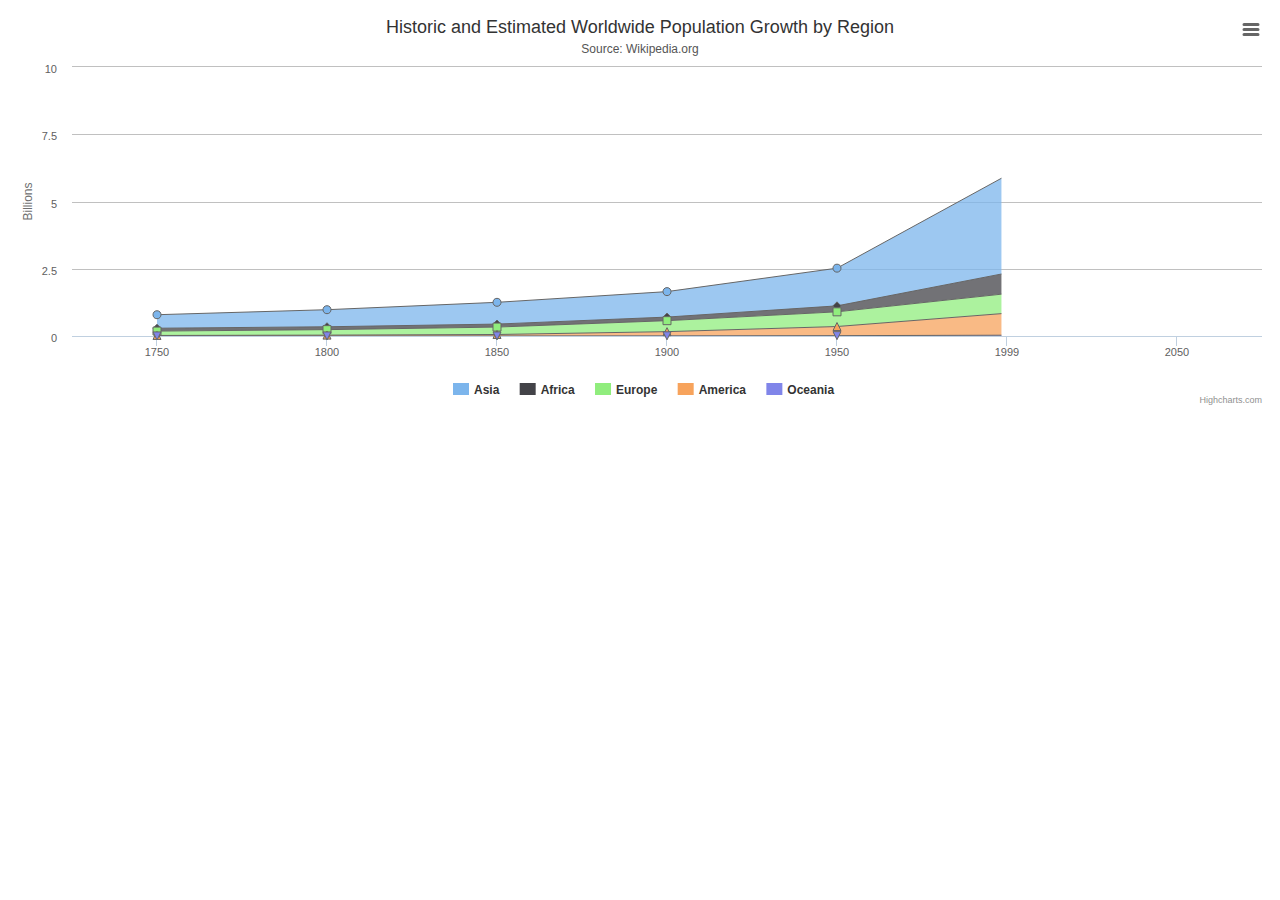
<file: static/style/highchart/examples/area-stacked/index.htm>
<!DOCTYPE HTML>
<html>
	<head>
		<meta http-equiv="Content-Type" content="text/html; charset=utf-8">
		<title>Highcharts Example</title>

		<script type="text/javascript" src="http://ajax.googleapis.com/ajax/libs/jquery/1.8.2/jquery.min.js"></script>
		<style type="text/css">
${demo.css}
		</style>
		<script type="text/javascript">
$(function () {
    $('#container').highcharts({
        chart: {
            type: 'area'
        },
        title: {
            text: 'Historic and Estimated Worldwide Population Growth by Region'
        },
        subtitle: {
            text: 'Source: Wikipedia.org'
        },
        xAxis: {
            categories: ['1750', '1800', '1850', '1900', '1950', '1999', '2050'],
            tickmarkPlacement: 'on',
            title: {
                enabled: false
            }
        },
        yAxis: {
            title: {
                text: 'Billions'
            },
            labels: {
                formatter: function () {
                    return this.value / 1000;
                }
            }
        },
        tooltip: {
            shared: true,
            valueSuffix: ' millions'
        },
        plotOptions: {
            area: {
                stacking: 'normal',
                lineColor: '#666666',
                lineWidth: 1,
                marker: {
                    lineWidth: 1,
                    lineColor: '#666666'
                }
            }
        },
        series: [{
            name: 'Asia',
            data: [502, 635, 809, 947, 1402, 3634, 5268]
        }, {
            name: 'Africa',
            data: [106, 107, 111, 133, 221, 767, 1766]
        }, {
            name: 'Europe',
            data: [163, 203, 276, 408, 547, 729, 628]
        }, {
            name: 'America',
            data: [18, 31, 54, 156, 339, 818, 1201]
        }, {
            name: 'Oceania',
            data: [2, 2, 2, 6, 13, 30, 46]
        }]
    });
});
		</script>
	</head>
	<body>
<script src="../../js/highcharts.js"></script>
<script src="../../js/modules/exporting.js"></script>

<div id="container" style="min-width: 310px; height: 400px; margin: 0 auto"></div>

	</body>
</html>
</file>
